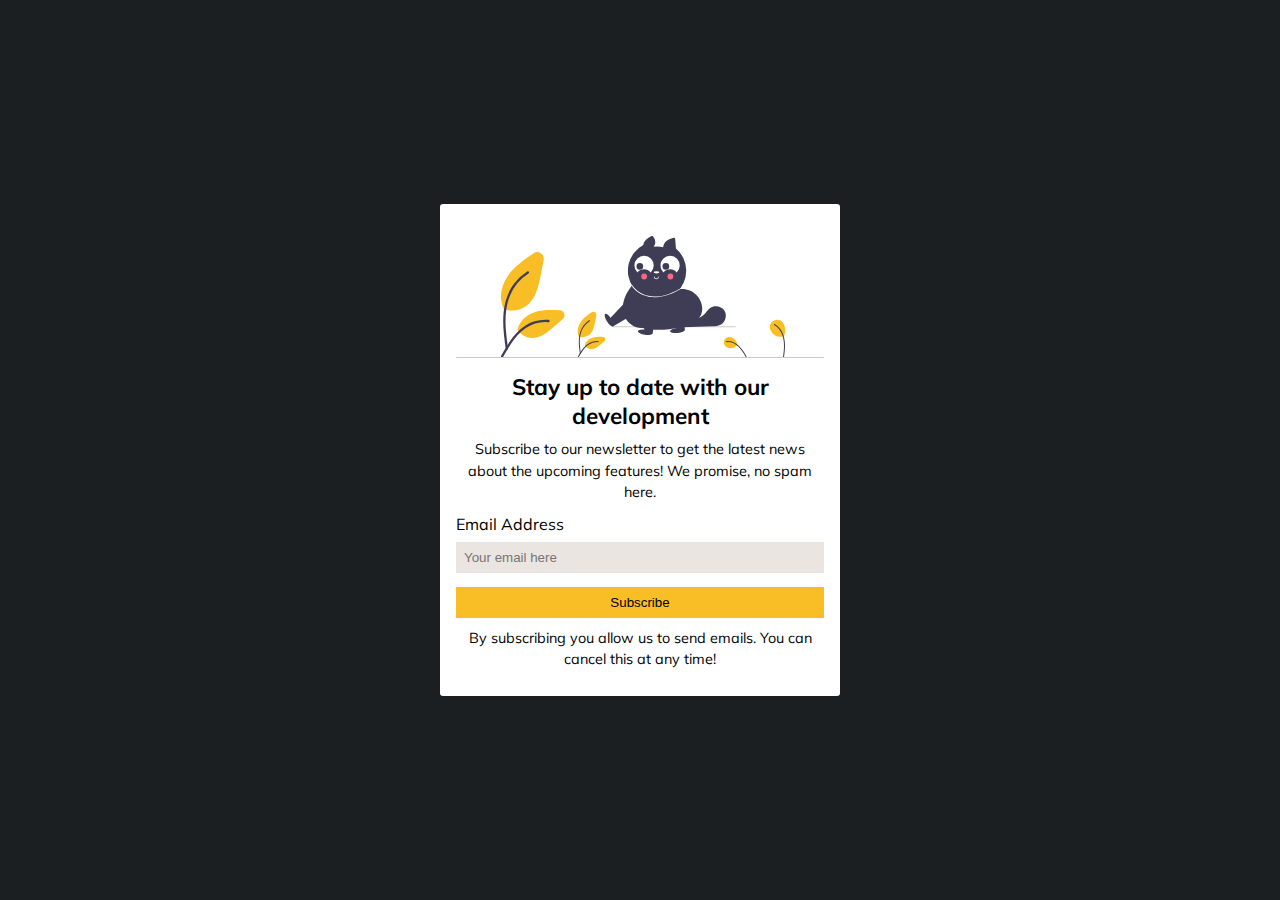
<file: index.html>
<!DOCTYPE html>
<html lang="en">
<head>
    <meta charset="UTF-8">
    <meta http-equiv="X-UA-Compatible" content="IE=edge">
    <meta name="viewport" content="width=device-width, initial-scale=1.0">
    <link rel="icon" type="image/png" sizes="32x32" href="./img/icon.ico">
    <link rel="stylesheet" href="./css/main.css" type="text/css">
    <link href="https://fonts.googleapis.com/css2?family=Mulish:wght@200;400;900&display=swap" rel="stylesheet">
    <script defer src="./js/app.js"></script>
    <title>Subscribe!</title>
</head>
<body>
    <main class="main-container">
        <div class="content-section">
            <div class="image-container">
                <img src="./img/undraw_happy_cat.svg" alt="A really happy cat illustration">
            </div>
            <h1>Stay up to date with our development</h1>
            <p>Subscribe to our newsletter to get the latest news about the upcoming features! We promise, no spam here.</p>
        </div>

        <div class="form-section">
            <form class="form-style" method="get" action="./thanks.html" data-js="form">
                <label for="">Email Address</label>
                <input type="email" name="email" id="email-input" class="email-input_style" placeholder="Your email here">
                <p class="error-message" data-js="error-message"></p>
                <button type="submit" data-js="submit-btn">Subscribe</button>
            </form>
        </div>
        <p>By subscribing you allow us to send emails. You can cancel this at any time!</p>
    </main>
</body>
</html>
</file>
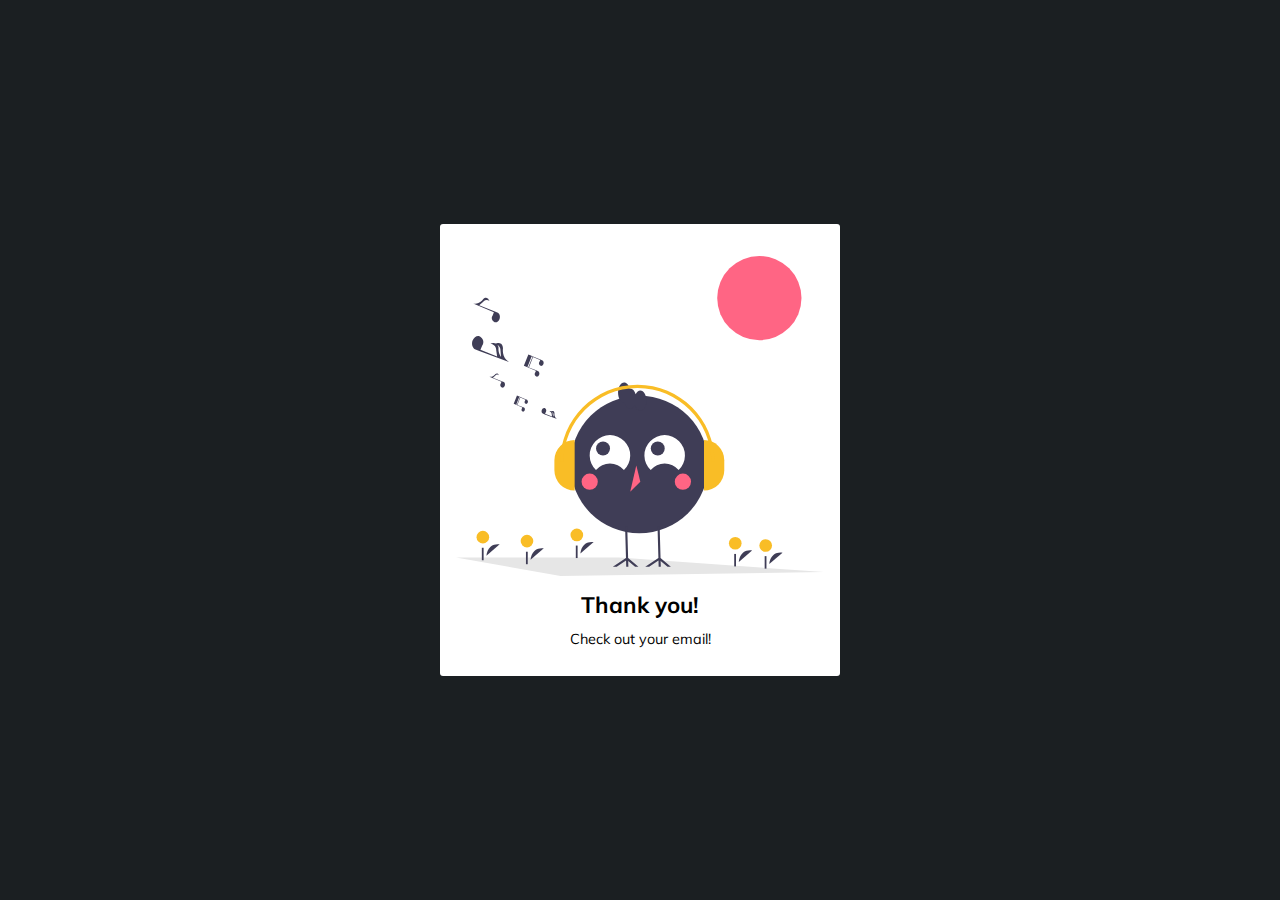
<file: thanks.html>
<!DOCTYPE html>
<html lang="en">
<head>
    <meta charset="UTF-8">
    <meta http-equiv="X-UA-Compatible" content="IE=edge">
    <meta name="viewport" content="width=device-width, initial-scale=1.0">
    <link rel="icon" type="image/png" sizes="32x32" href="./img/icon.ico">
    <link rel="stylesheet" href="./css/main.css" type="text/css">
    <link href="https://fonts.googleapis.com/css2?family=Mulish:wght@200;400;900&display=swap" rel="stylesheet">

    <title>Subscribe!</title>
</head>
<body>
    <main class="main-container">
        <div class="image-container">
            <img src="./img/undraw_happy_music.svg" alt="A really happy bird listening to music">
        </div>
        <h1>Thank you!</h1>
        <p>Check out your email!</p>
    </main>
</body>
</html>
</file>
<file: css/main.css>
:root {
    --accent-color: #F9BD26;
    --white: #fff;
    --light: #ebe5e1;
    --dark: #1B1F22;
}

* {
    margin: 0;
    padding: 0;
    box-sizing: border-box;
}

body {
    min-height: 100vh;
    min-width: 100%;
    display: flex;
    justify-content: center;
    align-items: center;
    background-color: var(--dark);
    font-family: 'Mulish', sans-serif;
}

h1 {
    font-size: 1.4rem;
    margin: 0.6rem 0;
    text-align: center;
}

p {
    margin: 0.6rem 0;
    font-size: 0.9rem;
    line-height: 1.5;
    text-align: center;
}

.main-container {
    background-color: var(--white);
    max-width: 95%;
    padding: 1rem;
    border-radius: 3px;
}

.image-container {
    margin-top: 1rem;
    max-width: 100%;
}

.image-container img {
    width: 100%;
}

.form-style {
    display: flex;
    flex-direction: column;
    width: 100%;
}

.form-style label {
    font-size: 1rem;
}

.email-input_style {
    margin-top: 0.5rem;
    border: 0;
    padding: 0.5rem;
    background-color: var(--light);
    outline-color: var(--accent-color);
}

.email-input_style.error {
    border: 1px solid #f94626;
}

.error-message {
    color: #f94626;
    margin: 0.2rem;
}

.form-style button {
    margin-top: 0.5rem;
    border: 0;
    padding: 0.5rem 0;
    background-color: var(--accent-color);
}

.form-style button:hover {
    background-color: #dd8e17;
}

@media (min-width: 550px) {
    .main-container {
        max-width: 70%;
    }

    .image-container img {
        max-height: 80%;
}

}

@media (min-width: 700px) {
    .main-container {
        max-width: 25rem;
    }
}
</file>
